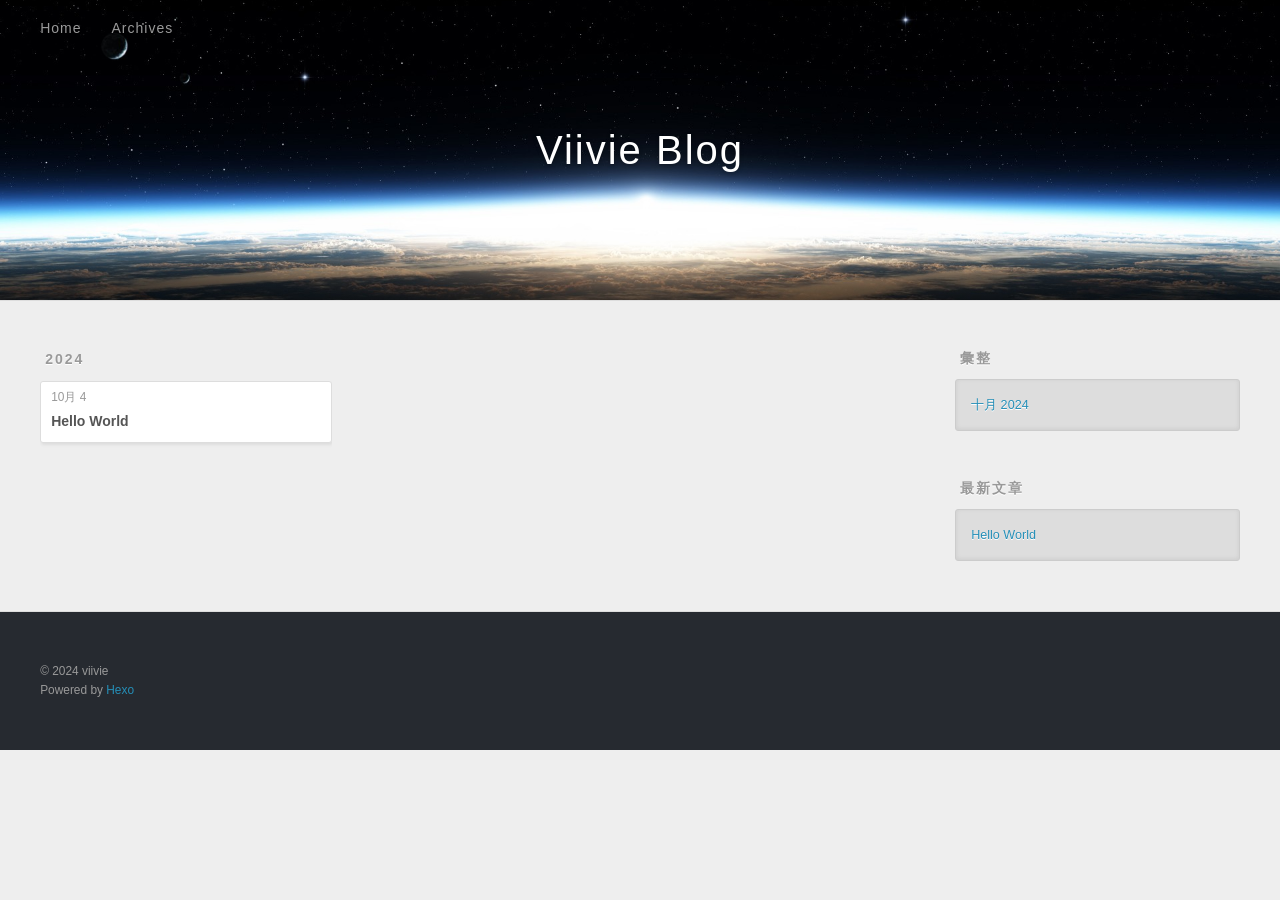
<file: archives/index.html>
<!DOCTYPE html>
<html>
<head>
  <meta charset="utf-8">
  
  
  <title>彙整 | Viivie Blog</title>
  <meta name="viewport" content="width=device-width, initial-scale=1, shrink-to-fit=no">
  <meta property="og:type" content="website">
<meta property="og:title" content="Viivie Blog">
<meta property="og:url" content="https://viivie.github.io/archives/index.html">
<meta property="og:site_name" content="Viivie Blog">
<meta property="og:locale" content="zh_TW">
<meta property="article:author" content="viivie">
<meta name="twitter:card" content="summary">
  
    <link rel="alternate" href="/atom.xml" title="Viivie Blog" type="application/atom+xml">
  
  
    <link rel="shortcut icon" href="/favicon.png">
  
  
  
<link rel="stylesheet" href="/css/style.css">

  
    
<link rel="stylesheet" href="/fancybox/jquery.fancybox.min.css">

  
  
<meta name="generator" content="Hexo 7.3.0"></head>

<body>
  <div id="container">
    <div id="wrap">
      <header id="header">
  <div id="banner"></div>
  <div id="header-outer" class="outer">
    <div id="header-title" class="inner">
      <h1 id="logo-wrap">
        <a href="/" id="logo">Viivie Blog</a>
      </h1>
      
    </div>
    <div id="header-inner" class="inner">
      <nav id="main-nav">
        <a id="main-nav-toggle" class="nav-icon"><span class="fa fa-bars"></span></a>
        
          <a class="main-nav-link" href="/">Home</a>
        
          <a class="main-nav-link" href="/archives">Archives</a>
        
      </nav>
      <nav id="sub-nav">
        
        
          <a class="nav-icon" href="/atom.xml" title="RSS Feed"><span class="fa fa-rss"></span></a>
        
        <a class="nav-icon nav-search-btn" title="搜尋"><span class="fa fa-search"></span></a>
      </nav>
      <div id="search-form-wrap">
        <form action="//google.com/search" method="get" accept-charset="UTF-8" class="search-form"><input type="search" name="q" class="search-form-input" placeholder="搜尋"><button type="submit" class="search-form-submit">&#xF002;</button><input type="hidden" name="sitesearch" value="https://viivie.github.io"></form>
      </div>
    </div>
  </div>
</header>

      <div class="outer">
        <section id="main">
  
  
    
    
      
      
      <section class="archives-wrap">
        <div class="archive-year-wrap">
          <a href="/archives/2024" class="archive-year">2024</a>
        </div>
        <div class="archives">
    
    <article class="archive-article archive-type-post">
  <div class="archive-article-inner">
    <header class="archive-article-header">
      <a href="/2024/10/04/hello-world/" class="archive-article-date">
  <time class="dt-published" datetime="2024-10-04T11:19:53.020Z" itemprop="datePublished">10月 4</time>
</a>
      
  
    <h1 itemprop="name">
      <a class="archive-article-title" href="/2024/10/04/hello-world/">Hello World</a>
    </h1>
  

    </header>
  </div>
</article>
  
  
    </div></section>
  


</section>
        
          <aside id="sidebar">
  
    

  
    

  
    
  
    
  <div class="widget-wrap">
    <h3 class="widget-title">彙整</h3>
    <div class="widget">
      <ul class="archive-list"><li class="archive-list-item"><a class="archive-list-link" href="/archives/2024/10/">十月 2024</a></li></ul>
    </div>
  </div>


  
    
  <div class="widget-wrap">
    <h3 class="widget-title">最新文章</h3>
    <div class="widget">
      <ul>
        
          <li>
            <a href="/2024/10/04/hello-world/">Hello World</a>
          </li>
        
      </ul>
    </div>
  </div>

  
</aside>
        
      </div>
      <footer id="footer">
  
  <div class="outer">
    <div id="footer-info" class="inner">
      
      &copy; 2024 viivie<br>
      Powered by <a href="https://hexo.io/" target="_blank">Hexo</a>
    </div>
  </div>
</footer>

    </div>
    <nav id="mobile-nav">
  
    <a href="/" class="mobile-nav-link">Home</a>
  
    <a href="/archives" class="mobile-nav-link">Archives</a>
  
</nav>
    


<script src="/js/jquery-3.6.4.min.js"></script>



  
<script src="/fancybox/jquery.fancybox.min.js"></script>




<script src="/js/script.js"></script>





  </div>
</body>
</html>
</file>
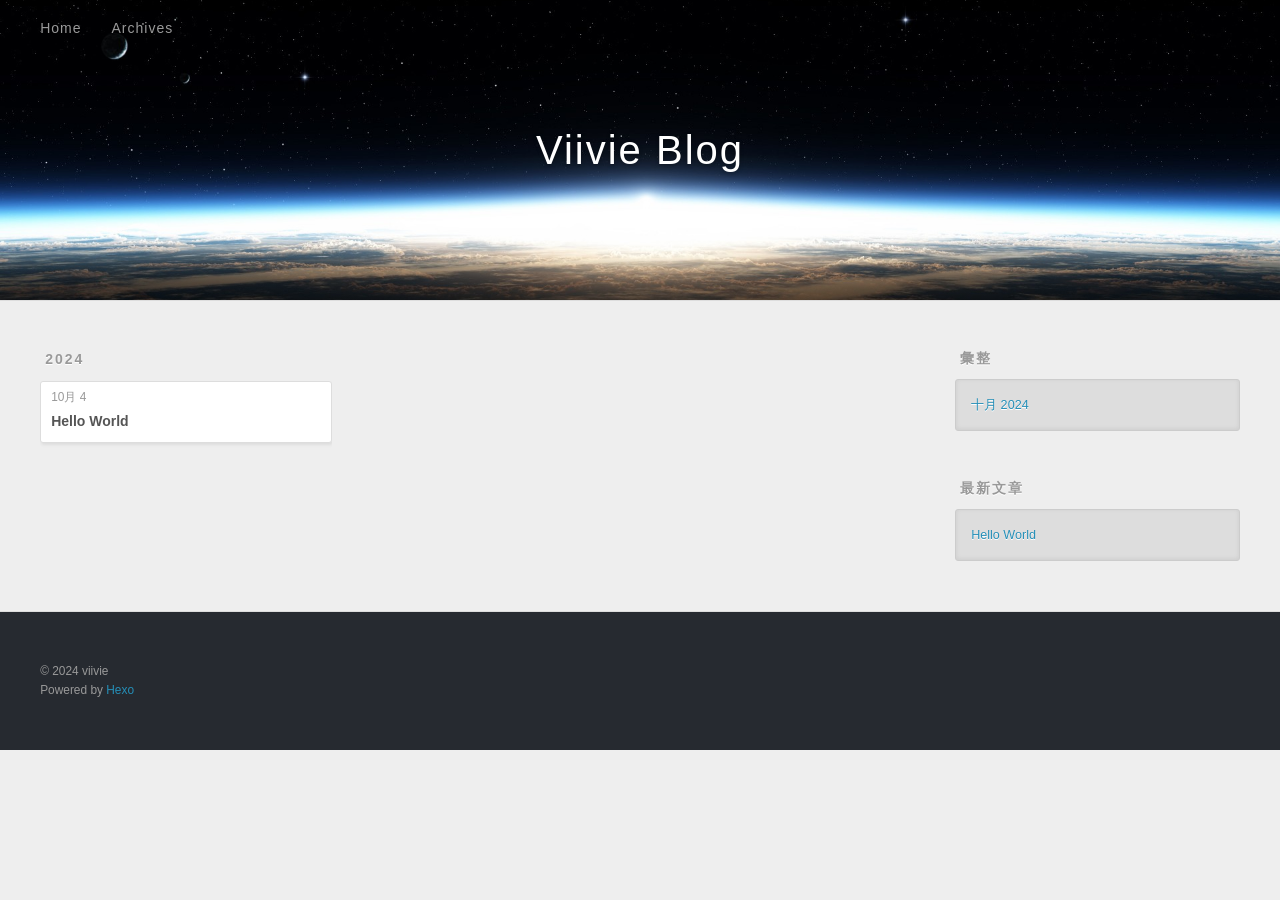
<file: archives/2024/index.html>
<!DOCTYPE html>
<html>
<head>
  <meta charset="utf-8">
  
  
  <title>彙整: 2024 | Viivie Blog</title>
  <meta name="viewport" content="width=device-width, initial-scale=1, shrink-to-fit=no">
  <meta property="og:type" content="website">
<meta property="og:title" content="Viivie Blog">
<meta property="og:url" content="https://viivie.github.io/archives/2024/index.html">
<meta property="og:site_name" content="Viivie Blog">
<meta property="og:locale" content="zh_TW">
<meta property="article:author" content="viivie">
<meta name="twitter:card" content="summary">
  
    <link rel="alternate" href="/atom.xml" title="Viivie Blog" type="application/atom+xml">
  
  
    <link rel="shortcut icon" href="/favicon.png">
  
  
  
<link rel="stylesheet" href="/css/style.css">

  
    
<link rel="stylesheet" href="/fancybox/jquery.fancybox.min.css">

  
  
<meta name="generator" content="Hexo 7.3.0"></head>

<body>
  <div id="container">
    <div id="wrap">
      <header id="header">
  <div id="banner"></div>
  <div id="header-outer" class="outer">
    <div id="header-title" class="inner">
      <h1 id="logo-wrap">
        <a href="/" id="logo">Viivie Blog</a>
      </h1>
      
    </div>
    <div id="header-inner" class="inner">
      <nav id="main-nav">
        <a id="main-nav-toggle" class="nav-icon"><span class="fa fa-bars"></span></a>
        
          <a class="main-nav-link" href="/">Home</a>
        
          <a class="main-nav-link" href="/archives">Archives</a>
        
      </nav>
      <nav id="sub-nav">
        
        
          <a class="nav-icon" href="/atom.xml" title="RSS Feed"><span class="fa fa-rss"></span></a>
        
        <a class="nav-icon nav-search-btn" title="搜尋"><span class="fa fa-search"></span></a>
      </nav>
      <div id="search-form-wrap">
        <form action="//google.com/search" method="get" accept-charset="UTF-8" class="search-form"><input type="search" name="q" class="search-form-input" placeholder="搜尋"><button type="submit" class="search-form-submit">&#xF002;</button><input type="hidden" name="sitesearch" value="https://viivie.github.io"></form>
      </div>
    </div>
  </div>
</header>

      <div class="outer">
        <section id="main">
  
  
    
    
      
      
      <section class="archives-wrap">
        <div class="archive-year-wrap">
          <a href="/archives/2024" class="archive-year">2024</a>
        </div>
        <div class="archives">
    
    <article class="archive-article archive-type-post">
  <div class="archive-article-inner">
    <header class="archive-article-header">
      <a href="/2024/10/04/hello-world/" class="archive-article-date">
  <time class="dt-published" datetime="2024-10-04T11:19:53.020Z" itemprop="datePublished">10月 4</time>
</a>
      
  
    <h1 itemprop="name">
      <a class="archive-article-title" href="/2024/10/04/hello-world/">Hello World</a>
    </h1>
  

    </header>
  </div>
</article>
  
  
    </div></section>
  


</section>
        
          <aside id="sidebar">
  
    

  
    

  
    
  
    
  <div class="widget-wrap">
    <h3 class="widget-title">彙整</h3>
    <div class="widget">
      <ul class="archive-list"><li class="archive-list-item"><a class="archive-list-link" href="/archives/2024/10/">十月 2024</a></li></ul>
    </div>
  </div>


  
    
  <div class="widget-wrap">
    <h3 class="widget-title">最新文章</h3>
    <div class="widget">
      <ul>
        
          <li>
            <a href="/2024/10/04/hello-world/">Hello World</a>
          </li>
        
      </ul>
    </div>
  </div>

  
</aside>
        
      </div>
      <footer id="footer">
  
  <div class="outer">
    <div id="footer-info" class="inner">
      
      &copy; 2024 viivie<br>
      Powered by <a href="https://hexo.io/" target="_blank">Hexo</a>
    </div>
  </div>
</footer>

    </div>
    <nav id="mobile-nav">
  
    <a href="/" class="mobile-nav-link">Home</a>
  
    <a href="/archives" class="mobile-nav-link">Archives</a>
  
</nav>
    


<script src="/js/jquery-3.6.4.min.js"></script>



  
<script src="/fancybox/jquery.fancybox.min.js"></script>




<script src="/js/script.js"></script>





  </div>
</body>
</html>
</file>
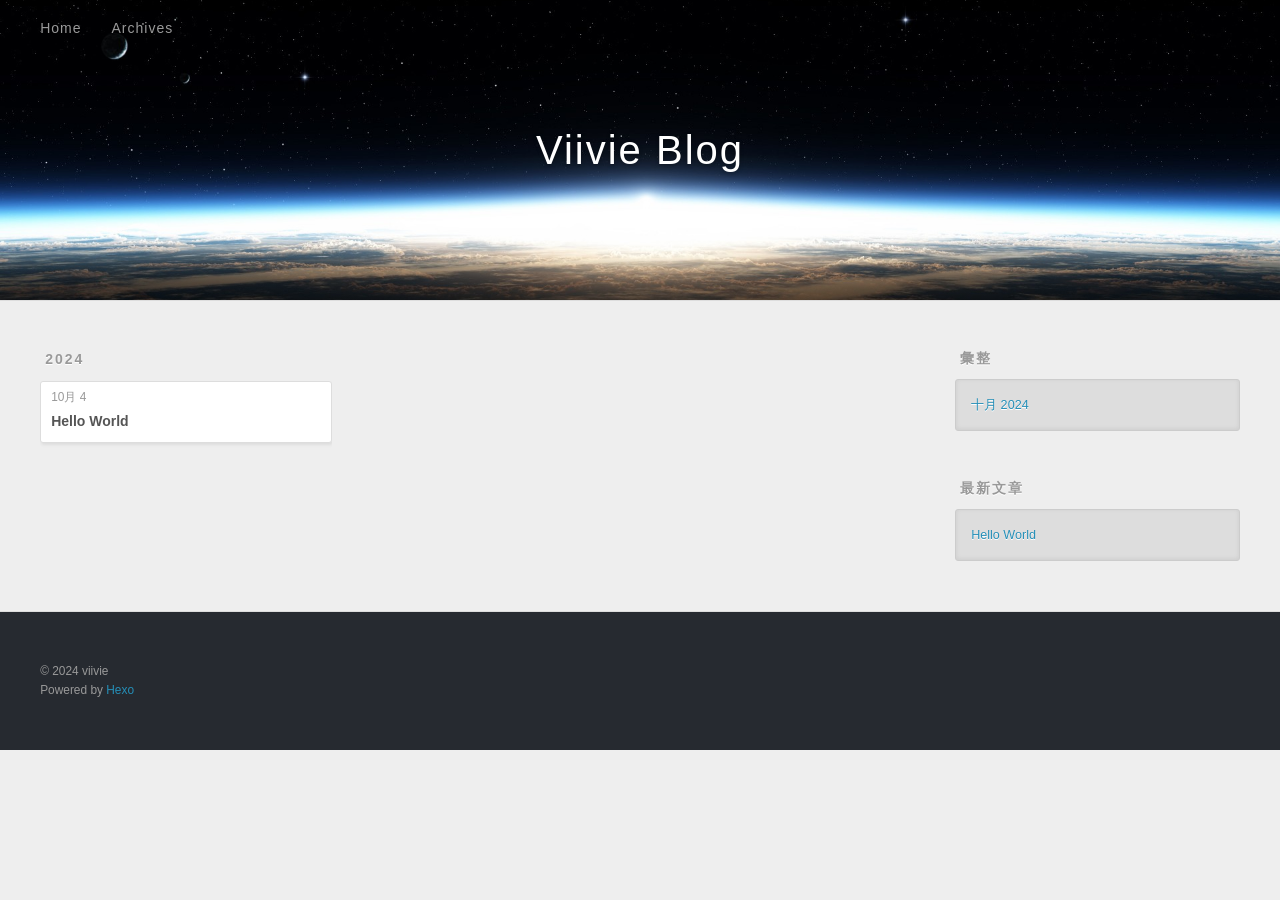
<file: archives/2024/10/index.html>
<!DOCTYPE html>
<html>
<head>
  <meta charset="utf-8">
  
  
  <title>彙整: 2024/10 | Viivie Blog</title>
  <meta name="viewport" content="width=device-width, initial-scale=1, shrink-to-fit=no">
  <meta property="og:type" content="website">
<meta property="og:title" content="Viivie Blog">
<meta property="og:url" content="https://viivie.github.io/archives/2024/10/index.html">
<meta property="og:site_name" content="Viivie Blog">
<meta property="og:locale" content="zh_TW">
<meta property="article:author" content="viivie">
<meta name="twitter:card" content="summary">
  
    <link rel="alternate" href="/atom.xml" title="Viivie Blog" type="application/atom+xml">
  
  
    <link rel="shortcut icon" href="/favicon.png">
  
  
  
<link rel="stylesheet" href="/css/style.css">

  
    
<link rel="stylesheet" href="/fancybox/jquery.fancybox.min.css">

  
  
<meta name="generator" content="Hexo 7.3.0"></head>

<body>
  <div id="container">
    <div id="wrap">
      <header id="header">
  <div id="banner"></div>
  <div id="header-outer" class="outer">
    <div id="header-title" class="inner">
      <h1 id="logo-wrap">
        <a href="/" id="logo">Viivie Blog</a>
      </h1>
      
    </div>
    <div id="header-inner" class="inner">
      <nav id="main-nav">
        <a id="main-nav-toggle" class="nav-icon"><span class="fa fa-bars"></span></a>
        
          <a class="main-nav-link" href="/">Home</a>
        
          <a class="main-nav-link" href="/archives">Archives</a>
        
      </nav>
      <nav id="sub-nav">
        
        
          <a class="nav-icon" href="/atom.xml" title="RSS Feed"><span class="fa fa-rss"></span></a>
        
        <a class="nav-icon nav-search-btn" title="搜尋"><span class="fa fa-search"></span></a>
      </nav>
      <div id="search-form-wrap">
        <form action="//google.com/search" method="get" accept-charset="UTF-8" class="search-form"><input type="search" name="q" class="search-form-input" placeholder="搜尋"><button type="submit" class="search-form-submit">&#xF002;</button><input type="hidden" name="sitesearch" value="https://viivie.github.io"></form>
      </div>
    </div>
  </div>
</header>

      <div class="outer">
        <section id="main">
  
  
    
    
      
      
      <section class="archives-wrap">
        <div class="archive-year-wrap">
          <a href="/archives/2024" class="archive-year">2024</a>
        </div>
        <div class="archives">
    
    <article class="archive-article archive-type-post">
  <div class="archive-article-inner">
    <header class="archive-article-header">
      <a href="/2024/10/04/hello-world/" class="archive-article-date">
  <time class="dt-published" datetime="2024-10-04T11:19:53.020Z" itemprop="datePublished">10月 4</time>
</a>
      
  
    <h1 itemprop="name">
      <a class="archive-article-title" href="/2024/10/04/hello-world/">Hello World</a>
    </h1>
  

    </header>
  </div>
</article>
  
  
    </div></section>
  


</section>
        
          <aside id="sidebar">
  
    

  
    

  
    
  
    
  <div class="widget-wrap">
    <h3 class="widget-title">彙整</h3>
    <div class="widget">
      <ul class="archive-list"><li class="archive-list-item"><a class="archive-list-link" href="/archives/2024/10/">十月 2024</a></li></ul>
    </div>
  </div>


  
    
  <div class="widget-wrap">
    <h3 class="widget-title">最新文章</h3>
    <div class="widget">
      <ul>
        
          <li>
            <a href="/2024/10/04/hello-world/">Hello World</a>
          </li>
        
      </ul>
    </div>
  </div>

  
</aside>
        
      </div>
      <footer id="footer">
  
  <div class="outer">
    <div id="footer-info" class="inner">
      
      &copy; 2024 viivie<br>
      Powered by <a href="https://hexo.io/" target="_blank">Hexo</a>
    </div>
  </div>
</footer>

    </div>
    <nav id="mobile-nav">
  
    <a href="/" class="mobile-nav-link">Home</a>
  
    <a href="/archives" class="mobile-nav-link">Archives</a>
  
</nav>
    


<script src="/js/jquery-3.6.4.min.js"></script>



  
<script src="/fancybox/jquery.fancybox.min.js"></script>




<script src="/js/script.js"></script>





  </div>
</body>
</html>
</file>
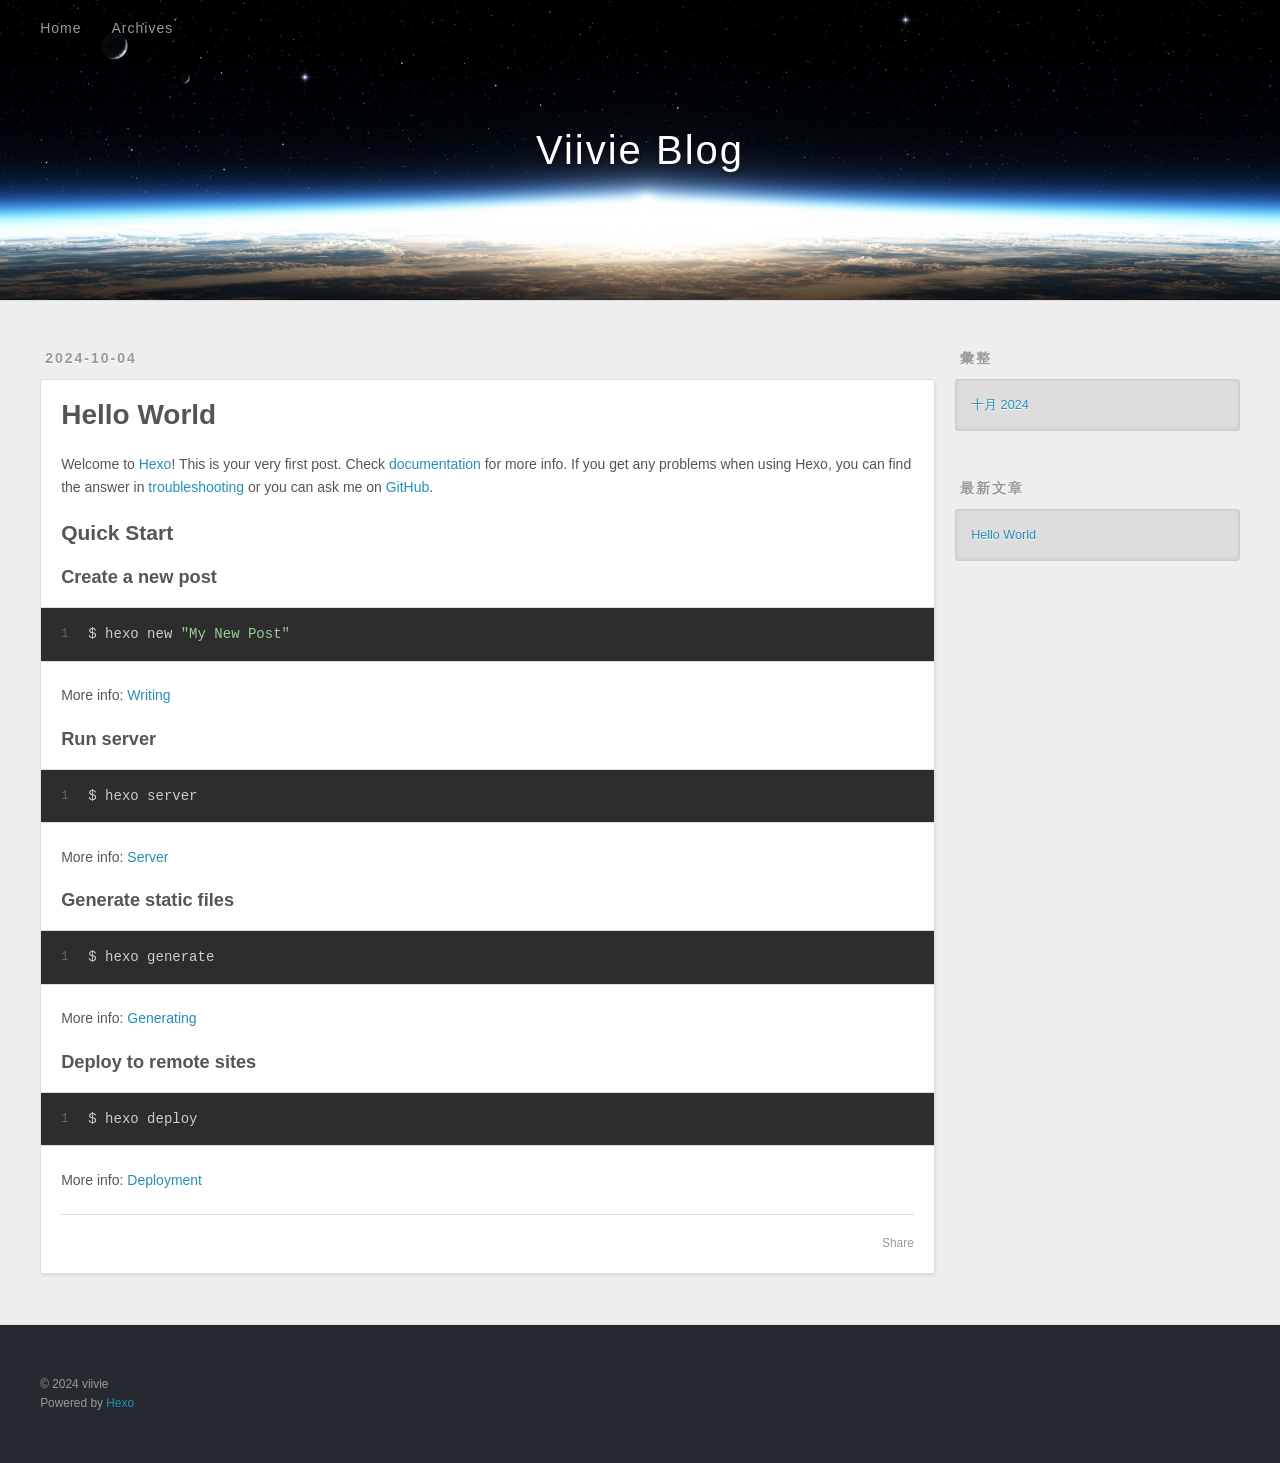
<file: 2024/10/04/hello-world/index.html>
<!DOCTYPE html>
<html>
<head>
  <meta charset="utf-8">
  
  
  <title>Hello World | Viivie Blog</title>
  <meta name="viewport" content="width=device-width, initial-scale=1, shrink-to-fit=no">
  <meta name="description" content="Welcome to Hexo! This is your very first post. Check documentation for more info. If you get any problems when using Hexo, you can find the answer in troubleshooting or you can ask me on GitHub. Quick">
<meta property="og:type" content="article">
<meta property="og:title" content="Hello World">
<meta property="og:url" content="https://viivie.github.io/2024/10/04/hello-world/index.html">
<meta property="og:site_name" content="Viivie Blog">
<meta property="og:description" content="Welcome to Hexo! This is your very first post. Check documentation for more info. If you get any problems when using Hexo, you can find the answer in troubleshooting or you can ask me on GitHub. Quick">
<meta property="og:locale" content="zh_TW">
<meta property="article:published_time" content="2024-10-04T11:19:53.020Z">
<meta property="article:modified_time" content="2024-10-04T11:19:53.020Z">
<meta property="article:author" content="viivie">
<meta name="twitter:card" content="summary">
  
    <link rel="alternate" href="/atom.xml" title="Viivie Blog" type="application/atom+xml">
  
  
    <link rel="shortcut icon" href="/favicon.png">
  
  
  
<link rel="stylesheet" href="/css/style.css">

  
    
<link rel="stylesheet" href="/fancybox/jquery.fancybox.min.css">

  
  
<meta name="generator" content="Hexo 7.3.0"></head>

<body>
  <div id="container">
    <div id="wrap">
      <header id="header">
  <div id="banner"></div>
  <div id="header-outer" class="outer">
    <div id="header-title" class="inner">
      <h1 id="logo-wrap">
        <a href="/" id="logo">Viivie Blog</a>
      </h1>
      
    </div>
    <div id="header-inner" class="inner">
      <nav id="main-nav">
        <a id="main-nav-toggle" class="nav-icon"><span class="fa fa-bars"></span></a>
        
          <a class="main-nav-link" href="/">Home</a>
        
          <a class="main-nav-link" href="/archives">Archives</a>
        
      </nav>
      <nav id="sub-nav">
        
        
          <a class="nav-icon" href="/atom.xml" title="RSS Feed"><span class="fa fa-rss"></span></a>
        
        <a class="nav-icon nav-search-btn" title="搜尋"><span class="fa fa-search"></span></a>
      </nav>
      <div id="search-form-wrap">
        <form action="//google.com/search" method="get" accept-charset="UTF-8" class="search-form"><input type="search" name="q" class="search-form-input" placeholder="搜尋"><button type="submit" class="search-form-submit">&#xF002;</button><input type="hidden" name="sitesearch" value="https://viivie.github.io"></form>
      </div>
    </div>
  </div>
</header>

      <div class="outer">
        <section id="main"><article id="post-hello-world" class="h-entry article article-type-post" itemprop="blogPost" itemscope itemtype="https://schema.org/BlogPosting">
  <div class="article-meta">
    <a href="/2024/10/04/hello-world/" class="article-date">
  <time class="dt-published" datetime="2024-10-04T11:19:53.020Z" itemprop="datePublished">2024-10-04</time>
</a>
    
  </div>
  <div class="article-inner">
    
    
      <header class="article-header">
        
  
    <h1 class="p-name article-title" itemprop="headline name">
      Hello World
    </h1>
  

      </header>
    
    <div class="e-content article-entry" itemprop="articleBody">
      
        <p>Welcome to <a target="_blank" rel="noopener" href="https://hexo.io/">Hexo</a>! This is your very first post. Check <a target="_blank" rel="noopener" href="https://hexo.io/docs/">documentation</a> for more info. If you get any problems when using Hexo, you can find the answer in <a target="_blank" rel="noopener" href="https://hexo.io/docs/troubleshooting.html">troubleshooting</a> or you can ask me on <a target="_blank" rel="noopener" href="https://github.com/hexojs/hexo/issues">GitHub</a>.</p>
<h2 id="Quick-Start"><a href="#Quick-Start" class="headerlink" title="Quick Start"></a>Quick Start</h2><h3 id="Create-a-new-post"><a href="#Create-a-new-post" class="headerlink" title="Create a new post"></a>Create a new post</h3><figure class="highlight bash"><table><tr><td class="gutter"><pre><span class="line">1</span><br></pre></td><td class="code"><pre><span class="line">$ hexo new <span class="string">&quot;My New Post&quot;</span></span><br></pre></td></tr></table></figure>

<p>More info: <a target="_blank" rel="noopener" href="https://hexo.io/docs/writing.html">Writing</a></p>
<h3 id="Run-server"><a href="#Run-server" class="headerlink" title="Run server"></a>Run server</h3><figure class="highlight bash"><table><tr><td class="gutter"><pre><span class="line">1</span><br></pre></td><td class="code"><pre><span class="line">$ hexo server</span><br></pre></td></tr></table></figure>

<p>More info: <a target="_blank" rel="noopener" href="https://hexo.io/docs/server.html">Server</a></p>
<h3 id="Generate-static-files"><a href="#Generate-static-files" class="headerlink" title="Generate static files"></a>Generate static files</h3><figure class="highlight bash"><table><tr><td class="gutter"><pre><span class="line">1</span><br></pre></td><td class="code"><pre><span class="line">$ hexo generate</span><br></pre></td></tr></table></figure>

<p>More info: <a target="_blank" rel="noopener" href="https://hexo.io/docs/generating.html">Generating</a></p>
<h3 id="Deploy-to-remote-sites"><a href="#Deploy-to-remote-sites" class="headerlink" title="Deploy to remote sites"></a>Deploy to remote sites</h3><figure class="highlight bash"><table><tr><td class="gutter"><pre><span class="line">1</span><br></pre></td><td class="code"><pre><span class="line">$ hexo deploy</span><br></pre></td></tr></table></figure>

<p>More info: <a target="_blank" rel="noopener" href="https://hexo.io/docs/one-command-deployment.html">Deployment</a></p>

      
    </div>
    <footer class="article-footer">
      <a data-url="https://viivie.github.io/2024/10/04/hello-world/" data-id="cm1un9yqx0000fwp99p7b2cvb" data-title="Hello World" class="article-share-link"><span class="fa fa-share">Share</span></a>
      
      
      
    </footer>
  </div>
  
    
  
</article>


</section>
        
          <aside id="sidebar">
  
    

  
    

  
    
  
    
  <div class="widget-wrap">
    <h3 class="widget-title">彙整</h3>
    <div class="widget">
      <ul class="archive-list"><li class="archive-list-item"><a class="archive-list-link" href="/archives/2024/10/">十月 2024</a></li></ul>
    </div>
  </div>


  
    
  <div class="widget-wrap">
    <h3 class="widget-title">最新文章</h3>
    <div class="widget">
      <ul>
        
          <li>
            <a href="/2024/10/04/hello-world/">Hello World</a>
          </li>
        
      </ul>
    </div>
  </div>

  
</aside>
        
      </div>
      <footer id="footer">
  
  <div class="outer">
    <div id="footer-info" class="inner">
      
      &copy; 2024 viivie<br>
      Powered by <a href="https://hexo.io/" target="_blank">Hexo</a>
    </div>
  </div>
</footer>

    </div>
    <nav id="mobile-nav">
  
    <a href="/" class="mobile-nav-link">Home</a>
  
    <a href="/archives" class="mobile-nav-link">Archives</a>
  
</nav>
    


<script src="/js/jquery-3.6.4.min.js"></script>



  
<script src="/fancybox/jquery.fancybox.min.js"></script>




<script src="/js/script.js"></script>





  </div>
</body>
</html>
</file>
<file: css/style.css>
body {
  width: 100%;
}
body:before,
body:after {
  content: "";
  display: table;
}
body:after {
  clear: both;
}
html,
body,
div,
span,
applet,
object,
iframe,
h1,
h2,
h3,
h4,
h5,
h6,
p,
blockquote,
pre,
a,
abbr,
acronym,
address,
big,
cite,
code,
del,
dfn,
em,
img,
ins,
kbd,
q,
s,
samp,
small,
strike,
strong,
sub,
sup,
tt,
var,
dl,
dt,
dd,
ol,
ul,
li,
fieldset,
form,
label,
legend,
table,
caption,
tbody,
tfoot,
thead,
tr,
th,
td {
  margin: 0;
  padding: 0;
  border: 0;
  outline: 0;
  font-weight: inherit;
  font-style: inherit;
  font-family: inherit;
  font-size: 100%;
  vertical-align: baseline;
}
body {
  line-height: 1;
  color: #000;
  background: #fff;
}
ol,
ul {
  list-style: none;
}
table {
  border-collapse: separate;
  border-spacing: 0;
  vertical-align: middle;
}
caption,
th,
td {
  text-align: left;
  font-weight: normal;
  vertical-align: middle;
}
a img {
  border: none;
}
input,
button {
  margin: 0;
  padding: 0;
}
input::-moz-focus-inner,
button::-moz-focus-inner {
  border: 0;
  padding: 0;
}
html,
body,
#container {
  height: 100%;
}
body {
  background: #eee;
  font: 14px -apple-system, BlinkMacSystemFont, "Segoe UI", "Roboto", "Oxygen", "Ubuntu", "Cantarell", "Fira Sans", "Droid Sans", "Helvetica Neue", sans-serif;
  -webkit-text-size-adjust: 100%;
}
.outer {
  max-width: 1220px;
  margin: 0 auto;
  padding: 0 20px;
}
.outer:before,
.outer:after {
  content: "";
  display: table;
}
.outer:after {
  clear: both;
}
.inner {
  display: inline;
  float: left;
  width: 98.33333333333333%;
  margin: 0 0.833333333333333%;
}
.left,
.alignleft {
  float: left;
}
.right,
.alignright {
  float: right;
}
.clear {
  clear: both;
}
#container {
  position: relative;
}
.mobile-nav-on {
  overflow: hidden;
}
#wrap {
  height: 100%;
  width: 100%;
  position: absolute;
  top: 0;
  left: 0;
  -webkit-transition: 0.2s ease-out;
  -moz-transition: 0.2s ease-out;
  -ms-transition: 0.2s ease-out;
  transition: 0.2s ease-out;
  z-index: 1;
  background: #eee;
}
.mobile-nav-on #wrap {
  left: 280px;
}
@media screen and (min-width: 768px) {
  #main {
    display: inline;
    float: left;
    width: 73.33333333333333%;
    margin: 0 0.833333333333333%;
  }
}
.article-date,
.article-category-link,
.archive-year,
.widget-title {
  text-decoration: none;
  text-transform: uppercase;
  letter-spacing: 2px;
  color: #999;
  margin-bottom: 1em;
  margin-left: 5px;
  line-height: 1em;
  text-shadow: 0 1px #fff;
  font-weight: bold;
}
.article-inner,
.archive-article-inner {
  background: #fff;
  -webkit-box-shadow: 1px 2px 3px #ddd;
  box-shadow: 1px 2px 3px #ddd;
  border: 1px solid #ddd;
  border-radius: 3px;
}
.article-entry h1,
.widget h1 {
  font-size: 2em;
}
.article-entry h2,
.widget h2 {
  font-size: 1.5em;
}
.article-entry h3,
.widget h3 {
  font-size: 1.3em;
}
.article-entry h4,
.widget h4 {
  font-size: 1.2em;
}
.article-entry h5,
.widget h5 {
  font-size: 1em;
}
.article-entry h6,
.widget h6 {
  font-size: 1em;
  color: #999;
}
.article-entry hr,
.widget hr {
  border: 1px dashed #ddd;
}
.article-entry strong,
.widget strong {
  font-weight: bold;
}
.article-entry em,
.widget em,
.article-entry cite,
.widget cite {
  font-style: italic;
}
.article-entry sup,
.widget sup,
.article-entry sub,
.widget sub {
  font-size: 0.75em;
  line-height: 0;
  position: relative;
  vertical-align: baseline;
}
.article-entry sup,
.widget sup {
  top: -0.5em;
}
.article-entry sub,
.widget sub {
  bottom: -0.2em;
}
.article-entry small,
.widget small {
  font-size: 0.85em;
}
.article-entry acronym,
.widget acronym,
.article-entry abbr,
.widget abbr {
  border-bottom: 1px dotted;
}
.article-entry ul,
.widget ul,
.article-entry ol,
.widget ol,
.article-entry dl,
.widget dl {
  margin: 0 20px;
  line-height: 1.6em;
}
.article-entry ul ul,
.widget ul ul,
.article-entry ol ul,
.widget ol ul,
.article-entry ul ol,
.widget ul ol,
.article-entry ol ol,
.widget ol ol {
  margin-top: 0;
  margin-bottom: 0;
}
.article-entry ul,
.widget ul {
  list-style: disc;
}
.article-entry ol,
.widget ol {
  list-style: decimal;
}
.article-entry dt,
.widget dt {
  font-weight: bold;
}
#header {
  height: 300px;
  position: relative;
  border-bottom: 1px solid #ddd;
}
#header:before,
#header:after {
  content: "";
  position: absolute;
  left: 0;
  right: 0;
  height: 40px;
}
#header:before {
  top: 0;
  background: -webkit-linear-gradient(rgba(0,0,0,0.2), transparent);
  background: -moz-linear-gradient(rgba(0,0,0,0.2), transparent);
  background: -ms-linear-gradient(rgba(0,0,0,0.2), transparent);
  background: linear-gradient(rgba(0,0,0,0.2), transparent);
}
#header:after {
  bottom: 0;
  background: -webkit-linear-gradient(transparent, rgba(0,0,0,0.2));
  background: -moz-linear-gradient(transparent, rgba(0,0,0,0.2));
  background: -ms-linear-gradient(transparent, rgba(0,0,0,0.2));
  background: linear-gradient(transparent, rgba(0,0,0,0.2));
}
#header-outer {
  height: 100%;
  position: relative;
}
#header-inner {
  position: relative;
  overflow: hidden;
}
#banner {
  position: absolute;
  top: 0;
  left: 0;
  width: 100%;
  height: 100%;
  background: url("images/banner.jpg") center #000;
  background-size: cover;
  z-index: -1;
}
#header-title {
  text-align: center;
  height: 40px;
  position: absolute;
  top: 50%;
  left: 0;
  margin-top: -20px;
}
#logo,
#subtitle {
  text-decoration: none;
  color: #fff;
  font-weight: 300;
  text-shadow: 0 1px 4px rgba(0,0,0,0.3);
}
#logo {
  font-size: 40px;
  line-height: 40px;
  letter-spacing: 2px;
}
#subtitle {
  font-size: 16px;
  line-height: 16px;
  letter-spacing: 1px;
}
#subtitle-wrap {
  margin-top: 16px;
}
#main-nav {
  float: left;
  margin-left: -15px;
}
.nav-icon,
.main-nav-link {
  float: left;
  color: #fff;
  opacity: 0.6;
  text-decoration: none;
  text-shadow: 0 1px rgba(0,0,0,0.2);
  -webkit-transition: opacity 0.2s;
  -moz-transition: opacity 0.2s;
  -ms-transition: opacity 0.2s;
  transition: opacity 0.2s;
  display: block;
  padding: 20px 15px;
}
.nav-icon:hover,
.main-nav-link:hover {
  opacity: 1;
}
.nav-icon {
  text-align: center;
  font-size: 14px;
  width: 14px;
  height: 14px;
  padding: 20px 15px;
  position: relative;
  cursor: pointer;
}
.main-nav-link {
  font-weight: 300;
  letter-spacing: 1px;
}
@media screen and (max-width: 479px) {
  .main-nav-link {
    display: none;
  }
}
#main-nav-toggle {
  display: none;
}
@media screen and (max-width: 479px) {
  #main-nav-toggle {
    display: block;
  }
}
#sub-nav {
  float: right;
  margin-right: -15px;
}
#search-form-wrap {
  position: absolute;
  top: 15px;
  width: 150px;
  height: 30px;
  right: -150px;
  opacity: 0;
  -webkit-transition: 0.2s ease-out;
  -moz-transition: 0.2s ease-out;
  -ms-transition: 0.2s ease-out;
  transition: 0.2s ease-out;
}
#search-form-wrap.on {
  opacity: 1;
  right: 0;
}
@media screen and (max-width: 479px) {
  #search-form-wrap {
    width: 100%;
    right: -100%;
  }
}
.search-form {
  position: absolute;
  top: 0;
  left: 0;
  right: 0;
  background: #fff;
  padding: 5px 15px;
  border-radius: 15px;
  -webkit-box-shadow: 0 0 10px rgba(0,0,0,0.3);
  box-shadow: 0 0 10px rgba(0,0,0,0.3);
}
.search-form-input {
  border: none;
  background: none;
  color: #555;
  width: 100%;
  font: 13px -apple-system, BlinkMacSystemFont, "Segoe UI", "Roboto", "Oxygen", "Ubuntu", "Cantarell", "Fira Sans", "Droid Sans", "Helvetica Neue", sans-serif;
  outline: none;
}
.search-form-input::-webkit-search-results-decoration,
.search-form-input::-webkit-search-cancel-button {
  -webkit-appearance: none;
}
.search-form-submit {
  position: absolute;
  top: 50%;
  right: 10px;
  margin-top: -7px;
  font: 13px ForkAwesome;
  border: none;
  background: none;
  color: #bbb;
  cursor: pointer;
}
.search-form-submit:hover,
.search-form-submit:focus {
  color: #777;
}
.article {
  margin: 50px 0;
}
.article-inner {
  overflow: hidden;
}
.article-meta:before,
.article-meta:after {
  content: "";
  display: table;
}
.article-meta:after {
  clear: both;
}
.article-date {
  float: left;
}
.article-category {
  float: left;
  line-height: 1em;
  color: #ccc;
  text-shadow: 0 1px #fff;
  margin-left: 8px;
}
.article-category:before {
  content: "\2022";
}
.article-category-link {
  margin: 0 12px 1em;
}
.article-header {
  padding: 20px 20px 0;
}
.article-title {
  text-decoration: none;
  font-size: 2em;
  font-weight: bold;
  color: #555;
  line-height: 1.1em;
  -webkit-transition: color 0.2s;
  -moz-transition: color 0.2s;
  -ms-transition: color 0.2s;
  transition: color 0.2s;
}
a.article-title:hover {
  color: #258fb8;
}
.article-entry {
  color: #555;
  padding: 0 20px;
}
.article-entry:before,
.article-entry:after {
  content: "";
  display: table;
}
.article-entry:after {
  clear: both;
}
.article-entry p,
.article-entry table {
  line-height: 1.6em;
  margin: 1.6em 0;
}
.article-entry h1,
.article-entry h2,
.article-entry h3,
.article-entry h4,
.article-entry h5,
.article-entry h6 {
  font-weight: bold;
}
.article-entry h1,
.article-entry h2,
.article-entry h3,
.article-entry h4,
.article-entry h5,
.article-entry h6 {
  line-height: 1.1em;
  margin: 1.1em 0;
}
.article-entry a {
  color: #258fb8;
  text-decoration: none;
}
.article-entry a:hover {
  text-decoration: underline;
}
.article-entry ul,
.article-entry ol,
.article-entry dl {
  margin-top: 1.6em;
  margin-bottom: 1.6em;
}
.article-entry img,
.article-entry video {
  max-width: 100%;
  height: auto;
  display: block;
  margin: auto;
}
.article-entry iframe {
  border: none;
}
.article-entry table {
  width: 100%;
  border-collapse: collapse;
  border-spacing: 0;
}
.article-entry th {
  font-weight: bold;
  border-bottom: 3px solid #ddd;
  padding-bottom: 0.5em;
}
.article-entry td {
  border-bottom: 1px solid #ddd;
  padding: 10px 0;
}
.article-entry blockquote {
  font-family: Georgia, "Times New Roman", serif;
  margin: 1.6em 20px;
  text-align: center;
}
.article-entry blockquote footer {
  font-size: 14px;
  margin: 1.6em 0;
  font-family: -apple-system, BlinkMacSystemFont, "Segoe UI", "Roboto", "Oxygen", "Ubuntu", "Cantarell", "Fira Sans", "Droid Sans", "Helvetica Neue", sans-serif;
}
.article-entry blockquote footer cite:before {
  content: "—";
  padding: 0 0.5em;
}
.article-entry .pullquote {
  text-align: left;
  width: 45%;
  margin: 0;
}
.article-entry .pullquote.left {
  margin-left: 0.5em;
  margin-right: 1em;
}
.article-entry .pullquote.right {
  margin-right: 0.5em;
  margin-left: 1em;
}
.article-entry .caption {
  color: #999;
  display: block;
  font-size: 0.9em;
  margin-top: 0.5em;
  position: relative;
  text-align: center;
}
.article-entry .video-container {
  position: relative;
  padding-top: 56.25%;
  height: 0;
  overflow: hidden;
}
.article-entry .video-container iframe,
.article-entry .video-container object,
.article-entry .video-container embed {
  position: absolute;
  top: 0;
  left: 0;
  width: 100%;
  height: 100%;
  margin-top: 0;
}
.article-more-link a {
  display: inline-block;
  line-height: 1em;
  padding: 6px 15px;
  border-radius: 15px;
  background: #eee;
  color: #999;
  text-shadow: 0 1px #fff;
  text-decoration: none;
}
.article-more-link a:hover {
  background: #258fb8;
  color: #fff;
  text-decoration: none;
  text-shadow: 0 1px #1e7293;
}
.article-footer {
  font-size: 0.85em;
  line-height: 1.6em;
  border-top: 1px solid #ddd;
  padding-top: 1.6em;
  margin: 0 20px 20px;
}
.article-footer:before,
.article-footer:after {
  content: "";
  display: table;
}
.article-footer:after {
  clear: both;
}
.article-footer a {
  color: #999;
  text-decoration: none;
}
.article-footer a:hover {
  color: #555;
}
.article-tag-list-item {
  float: left;
  margin-right: 10px;
}
.article-tag-list-link:before {
  content: "#";
}
.article-comment-link {
  float: right;
}
.article-comment-link:before {
  padding-right: 8px;
}
.article-share-link {
  cursor: pointer;
  float: right;
  margin-left: 20px;
}
.article-share-link:before {
  padding-right: 6px;
}
#article-nav {
  position: relative;
}
#article-nav:before,
#article-nav:after {
  content: "";
  display: table;
}
#article-nav:after {
  clear: both;
}
@media screen and (min-width: 768px) {
  #article-nav {
    margin: 50px 0;
  }
  #article-nav:before {
    width: 8px;
    height: 8px;
    position: absolute;
    top: 50%;
    left: 50%;
    margin-top: -4px;
    margin-left: -4px;
    content: "";
    border-radius: 50%;
    background: #ddd;
    -webkit-box-shadow: 0 1px 2px #fff;
    box-shadow: 0 1px 2px #fff;
  }
}
.article-nav-link-wrap {
  text-decoration: none;
  text-shadow: 0 1px #fff;
  color: #999;
  -webkit-box-sizing: border-box;
  -moz-box-sizing: border-box;
  box-sizing: border-box;
  margin-top: 50px;
  text-align: center;
  display: block;
}
.article-nav-link-wrap:hover {
  color: #555;
}
@media screen and (min-width: 768px) {
  .article-nav-link-wrap {
    width: 50%;
    margin-top: 0;
  }
}
@media screen and (min-width: 768px) {
  #article-nav-newer {
    float: left;
    text-align: right;
    padding-right: 20px;
  }
}
@media screen and (min-width: 768px) {
  #article-nav-older {
    float: right;
    text-align: left;
    padding-left: 20px;
  }
}
.article-nav-caption {
  text-transform: uppercase;
  letter-spacing: 2px;
  color: #ddd;
  line-height: 1em;
  font-weight: bold;
}
#article-nav-newer .article-nav-caption {
  margin-right: -2px;
}
.article-nav-title {
  font-size: 0.85em;
  line-height: 1.6em;
  margin-top: 0.5em;
}
.article-share-box {
  position: absolute;
  display: none;
  background: #fff;
  -webkit-box-shadow: 1px 2px 10px rgba(0,0,0,0.2);
  box-shadow: 1px 2px 10px rgba(0,0,0,0.2);
  border-radius: 3px;
  margin-left: -145px;
  overflow: hidden;
  z-index: 1;
}
.article-share-box.on {
  display: block;
}
.article-share-input {
  width: 100%;
  background: none;
  -webkit-box-sizing: border-box;
  -moz-box-sizing: border-box;
  box-sizing: border-box;
  font: 14px -apple-system, BlinkMacSystemFont, "Segoe UI", "Roboto", "Oxygen", "Ubuntu", "Cantarell", "Fira Sans", "Droid Sans", "Helvetica Neue", sans-serif;
  padding: 0 15px;
  color: #555;
  outline: none;
  border: 1px solid #ddd;
  border-radius: 3px 3px 0 0;
  height: 36px;
  line-height: 36px;
}
.article-share-links {
  background: #eee;
}
.article-share-links:before,
.article-share-links:after {
  content: "";
  display: table;
}
.article-share-links:after {
  clear: both;
}
.article-share-twitter,
.article-share-facebook,
.article-share-pinterest,
.article-share-linkedin {
  width: 50px;
  height: 36px;
  display: block;
  float: left;
  position: relative;
  color: #999;
  text-shadow: 0 1px #fff;
}
.article-share-twitter:before,
.article-share-facebook:before,
.article-share-pinterest:before,
.article-share-linkedin:before {
  font-size: 20px;
  width: 20px;
  height: 20px;
  position: absolute;
  top: 50%;
  left: 50%;
  margin-top: -10px;
  margin-left: -10px;
  text-align: center;
}
.article-share-twitter:hover,
.article-share-facebook:hover,
.article-share-pinterest:hover,
.article-share-linkedin:hover {
  color: #fff;
}
.article-share-twitter:hover {
  background: #00aced;
  text-shadow: 0 1px #008abe;
}
.article-share-facebook:hover {
  background: #3b5998;
  text-shadow: 0 1px #2f477a;
}
.article-share-pinterest:hover {
  background: #cb2027;
  text-shadow: 0 1px #a21a1f;
}
.article-share-linkedin:hover {
  background: #0077b5;
  text-shadow: 0 1px #005f91;
}
.article-gallery {
  background: #000;
  position: relative;
}
.article-gallery-photos {
  position: relative;
  overflow: hidden;
}
.article-gallery-img {
  display: none;
  max-width: 100%;
}
.article-gallery-img:first-child {
  display: block;
}
.article-gallery-img.loaded {
  position: absolute;
  display: block;
}
.article-gallery-img img {
  display: block;
  max-width: 100%;
  margin: 0 auto;
}
#comments {
  background: #fff;
  -webkit-box-shadow: 1px 2px 3px #ddd;
  box-shadow: 1px 2px 3px #ddd;
  padding: 20px;
  border: 1px solid #ddd;
  border-radius: 3px;
  margin: 50px 0;
}
#comments a {
  color: #258fb8;
}
.archives-wrap {
  margin: 50px 0;
}
.archives:before,
.archives:after {
  content: "";
  display: table;
}
.archives:after {
  clear: both;
}
.archive-year-wrap {
  margin-bottom: 1em;
}
.archives {
  -webkit-column-gap: 10px;
  -moz-column-gap: 10px;
  column-gap: 10px;
}
@media screen and (min-width: 480px) and (max-width: 767px) {
  .archives {
    -webkit-column-count: 2;
    -moz-column-count: 2;
    column-count: 2;
  }
}
@media screen and (min-width: 768px) {
  .archives {
    -webkit-column-count: 3;
    -moz-column-count: 3;
    column-count: 3;
  }
}
.archive-article {
  -webkit-column-break-inside: avoid;
  page-break-inside: avoid;
  overflow: hidden;
  break-inside: avoid-column;
}
.archive-article-inner {
  padding: 10px;
  margin-bottom: 15px;
}
.archive-article-title {
  text-decoration: none;
  font-weight: bold;
  color: #555;
  -webkit-transition: color 0.2s;
  -moz-transition: color 0.2s;
  -ms-transition: color 0.2s;
  transition: color 0.2s;
  line-height: 1.6em;
}
.archive-article-title:hover {
  color: #258fb8;
}
.archive-article-footer {
  margin-top: 1em;
}
.archive-article-date {
  color: #999;
  text-decoration: none;
  font-size: 0.85em;
  line-height: 1em;
  margin-bottom: 0.5em;
  display: block;
}
#page-nav {
  margin: 50px auto;
  background: #fff;
  -webkit-box-shadow: 1px 2px 3px #ddd;
  box-shadow: 1px 2px 3px #ddd;
  border: 1px solid #ddd;
  border-radius: 3px;
  text-align: center;
  color: #999;
  overflow: hidden;
}
#page-nav:before,
#page-nav:after {
  content: "";
  display: table;
}
#page-nav:after {
  clear: both;
}
#page-nav a,
#page-nav span {
  padding: 10px 20px;
  line-height: 1;
  height: 2ex;
}
#page-nav a {
  color: #999;
  text-decoration: none;
}
#page-nav a:hover {
  background: #999;
  color: #fff;
}
#page-nav .prev {
  float: left;
}
#page-nav .next {
  float: right;
}
#page-nav .page-number {
  display: inline-block;
}
@media screen and (max-width: 479px) {
  #page-nav .page-number {
    display: none;
  }
}
#page-nav .current {
  color: #555;
  font-weight: bold;
}
#page-nav .space {
  color: #ddd;
}
#footer {
  background: #262a30;
  padding: 50px 0;
  border-top: 1px solid #ddd;
  color: #999;
}
#footer a {
  color: #258fb8;
  text-decoration: none;
}
#footer a:hover {
  text-decoration: underline;
}
#footer-info {
  line-height: 1.6em;
  font-size: 0.85em;
}
.article-entry pre,
.article-entry .highlight {
  background: #2d2d2d;
  margin: 0 -20px;
  padding: 15px 20px;
  border-style: solid;
  border-color: #ddd;
  border-width: 1px 0;
  overflow: auto;
  color: #ccc;
  line-height: 22.400000000000002px;
}
.article-entry .highlight .gutter pre,
.article-entry .gist .gist-file .gist-data .line-numbers {
  color: #666;
  font-size: 0.85em;
}
.article-entry pre,
.article-entry code {
  font-family: "Source Code Pro", Consolas, Monaco, Menlo, Consolas, monospace;
}
.article-entry code {
  background: #eee;
  text-shadow: 0 1px #fff;
  padding: 0 0.3em;
}
.article-entry pre code {
  background: none;
  text-shadow: none;
  padding: 0;
}
.article-entry .highlight pre {
  border: none;
  margin: 0;
  padding: 0;
}
.article-entry .highlight table {
  margin: 0;
  width: auto;
}
.article-entry .highlight td {
  border: none;
  padding: 0;
}
.article-entry .highlight figcaption {
  font-size: 0.85em;
  color: #999;
  line-height: 1em;
  margin-bottom: 1em;
}
.article-entry .highlight figcaption:before,
.article-entry .highlight figcaption:after {
  content: "";
  display: table;
}
.article-entry .highlight figcaption:after {
  clear: both;
}
.article-entry .highlight figcaption a {
  float: right;
}
.article-entry .highlight .gutter {
  -moz-user-select: none;
  -ms-user-select: none;
  -webkit-user-select: none;
  -webkit-user-select: none;
  -moz-user-select: none;
  -ms-user-select: none;
  user-select: none;
}
.article-entry .highlight .gutter pre {
  text-align: right;
  padding-right: 20px;
}
.article-entry .highlight .line {
  height: 22.400000000000002px;
}
.article-entry .highlight .line.marked {
  background: #515151;
}
.article-entry .gist {
  margin: 0 -20px;
  border-style: solid;
  border-color: #ddd;
  border-width: 1px 0;
  background: #2d2d2d;
  padding: 15px 20px 15px 0;
}
.article-entry .gist .gist-file {
  border: none;
  font-family: "Source Code Pro", Consolas, Monaco, Menlo, Consolas, monospace;
  margin: 0;
}
.article-entry .gist .gist-file .gist-data {
  background: none;
  border: none;
}
.article-entry .gist .gist-file .gist-data .line-numbers {
  background: none;
  border: none;
  padding: 0 20px 0 0;
}
.article-entry .gist .gist-file .gist-data .line-data {
  padding: 0 !important;
}
.article-entry .gist .gist-file .highlight {
  margin: 0;
  padding: 0;
  border: none;
}
.article-entry .gist .gist-file .gist-meta {
  background: #2d2d2d;
  color: #999;
  font: 0.85em -apple-system, BlinkMacSystemFont, "Segoe UI", "Roboto", "Oxygen", "Ubuntu", "Cantarell", "Fira Sans", "Droid Sans", "Helvetica Neue", sans-serif;
  text-shadow: 0 0;
  padding: 0;
  margin-top: 1em;
  margin-left: 20px;
}
.article-entry .gist .gist-file .gist-meta a {
  color: #258fb8;
  font-weight: normal;
}
.article-entry .gist .gist-file .gist-meta a:hover {
  text-decoration: underline;
}
pre .comment,
pre .title {
  color: #999;
}
pre .variable,
pre .attribute,
pre .tag,
pre .regexp,
pre .ruby .constant,
pre .xml .tag .title,
pre .xml .pi,
pre .xml .doctype,
pre .html .doctype,
pre .css .id,
pre .css .class,
pre .css .pseudo {
  color: #f2777a;
}
pre .number,
pre .preprocessor,
pre .built_in,
pre .literal,
pre .params,
pre .constant {
  color: #f99157;
}
pre .class,
pre .ruby .class .title,
pre .css .rules .attribute {
  color: #9c9;
}
pre .string,
pre .value,
pre .inheritance,
pre .header,
pre .ruby .symbol,
pre .xml .cdata {
  color: #9c9;
}
pre .css .hexcolor {
  color: #6cc;
}
pre .function,
pre .python .decorator,
pre .python .title,
pre .ruby .function .title,
pre .ruby .title .keyword,
pre .perl .sub,
pre .javascript .title,
pre .coffeescript .title {
  color: #69c;
}
pre .keyword,
pre .javascript .function {
  color: #c9c;
}
@media screen and (max-width: 479px) {
  #mobile-nav {
    position: absolute;
    top: 0;
    left: 0;
    width: 280px;
    height: 100%;
    background: #191919;
    border-right: 1px solid #fff;
  }
}
@media screen and (max-width: 479px) {
  .mobile-nav-link {
    display: block;
    color: #999;
    text-decoration: none;
    padding: 15px 20px;
    font-weight: bold;
  }
  .mobile-nav-link:hover {
    color: #fff;
  }
}
@media screen and (min-width: 768px) {
  #sidebar {
    display: inline;
    float: left;
    width: 23.333333333333332%;
    margin: 0 0.833333333333333%;
  }
}
.widget-wrap {
  margin: 50px 0;
}
.widget {
  color: #777;
  text-shadow: 0 1px #fff;
  background: #ddd;
  -webkit-box-shadow: 0 -1px 4px #ccc inset;
  box-shadow: 0 -1px 4px #ccc inset;
  border: 1px solid #ccc;
  padding: 15px;
  border-radius: 3px;
}
.widget a {
  color: #258fb8;
  text-decoration: none;
}
.widget a:hover {
  text-decoration: underline;
}
.widget ul ul,
.widget ol ul,
.widget dl ul,
.widget ul ol,
.widget ol ol,
.widget dl ol,
.widget ul dl,
.widget ol dl,
.widget dl dl {
  margin-left: 15px;
  list-style: disc;
}
.widget {
  line-height: 1.6em;
  word-wrap: break-word;
  font-size: 0.9em;
}
.widget ul,
.widget ol {
  list-style: none;
  margin: 0;
}
.widget ul ul,
.widget ol ul,
.widget ul ol,
.widget ol ol {
  margin: 0 20px;
}
.widget ul ul,
.widget ol ul {
  list-style: disc;
}
.widget ul ol,
.widget ol ol {
  list-style: decimal;
}
.category-list-count,
.tag-list-count,
.archive-list-count {
  padding-left: 5px;
  color: #999;
  font-size: 0.85em;
}
.category-list-count:before,
.tag-list-count:before,
.archive-list-count:before {
  content: "(";
}
.category-list-count:after,
.tag-list-count:after,
.archive-list-count:after {
  content: ")";
}
.tagcloud a {
  margin-right: 5px;
  display: inline-block;
}
</file>
